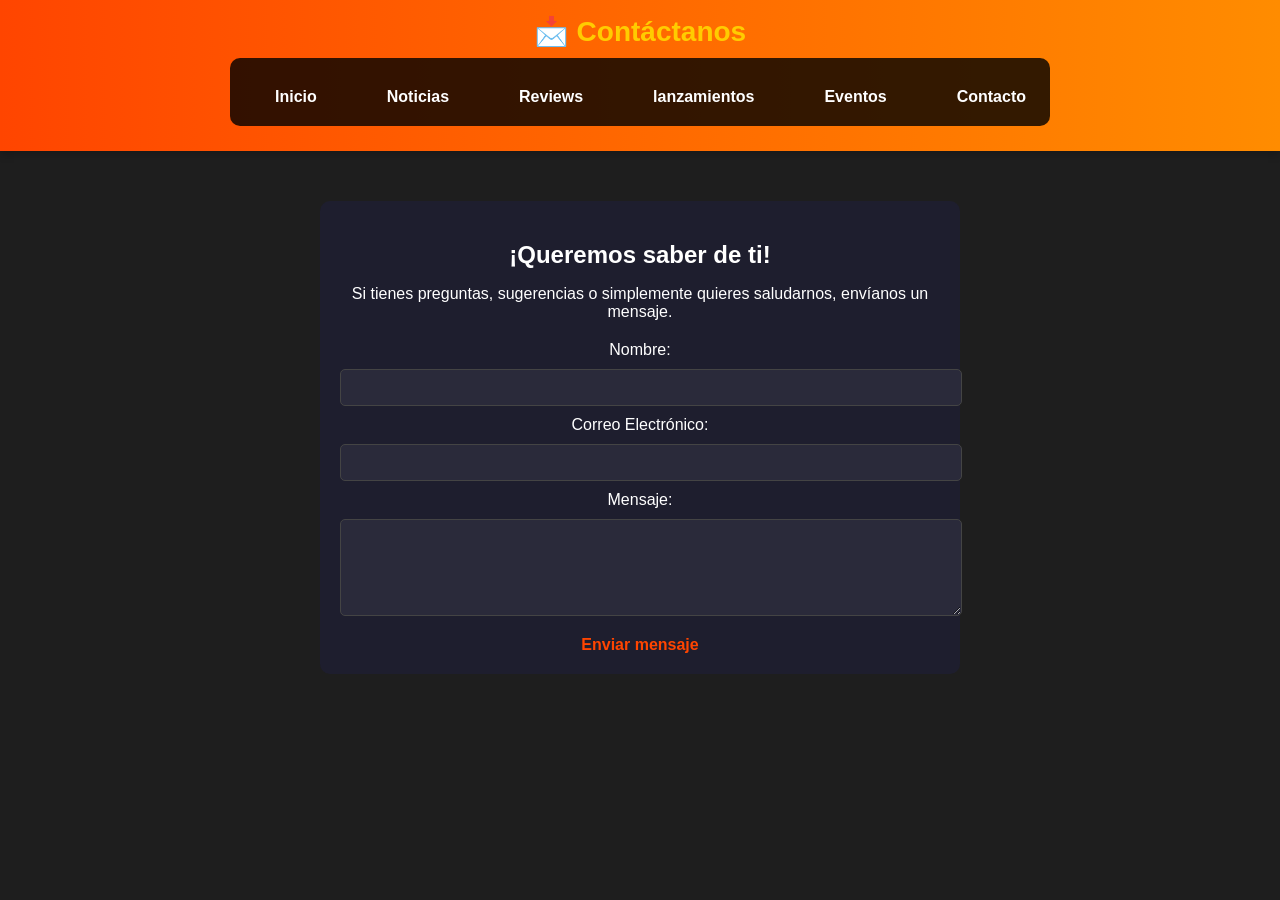
<file: contacto.html>
<!DOCTYPE html>
<html lang="es">
<head>
    <meta charset="UTF-8">
    <meta name="viewport" content="width=device-width, initial-scale=1.0">
    <title>Contacto - GameZone</title>
    <link rel="stylesheet" href="styles.css">
    <script defer src="script.js"></script> <!-- Agregamos el script -->
</head>
<body>
    <header>
        <h1>📩 Contáctanos</h1>
        <nav>
            <ul>
                <li><a href="index.html">Inicio</a></li>
                <li><a href="noticias.html">Noticias</a></li>
                <li><a href="reviews.html">Reviews</a></li>
                <li><a href="lanzamientos.html">lanzamientos</a></li>
                <li><a href="Eventos.html">Eventos</a></li>
                <li><a href="contacto.html">Contacto</a></li>
            </ul>
        </nav>
    </header>
    <main>
        <section class="contacto">
            <h2>¡Queremos saber de ti!</h2>
            <p>Si tienes preguntas, sugerencias o simplemente quieres saludarnos, envíanos un mensaje.</p>
            <form id="contactoForm" action="#" method="post">
                <label for="nombre">Nombre:</label>
                <input type="text" id="nombre" name="nombre" required>

                <label for="email">Correo Electrónico:</label>
                <input type="email" id="email" name="email" required>

                <label for="mensaje">Mensaje:</label>
                <textarea id="mensaje" name="mensaje" rows="5" required></textarea>

                <a href="index.html">Enviar mensaje</a>
            </form>
        </section>
    </main>
</body>
</html>
</file>
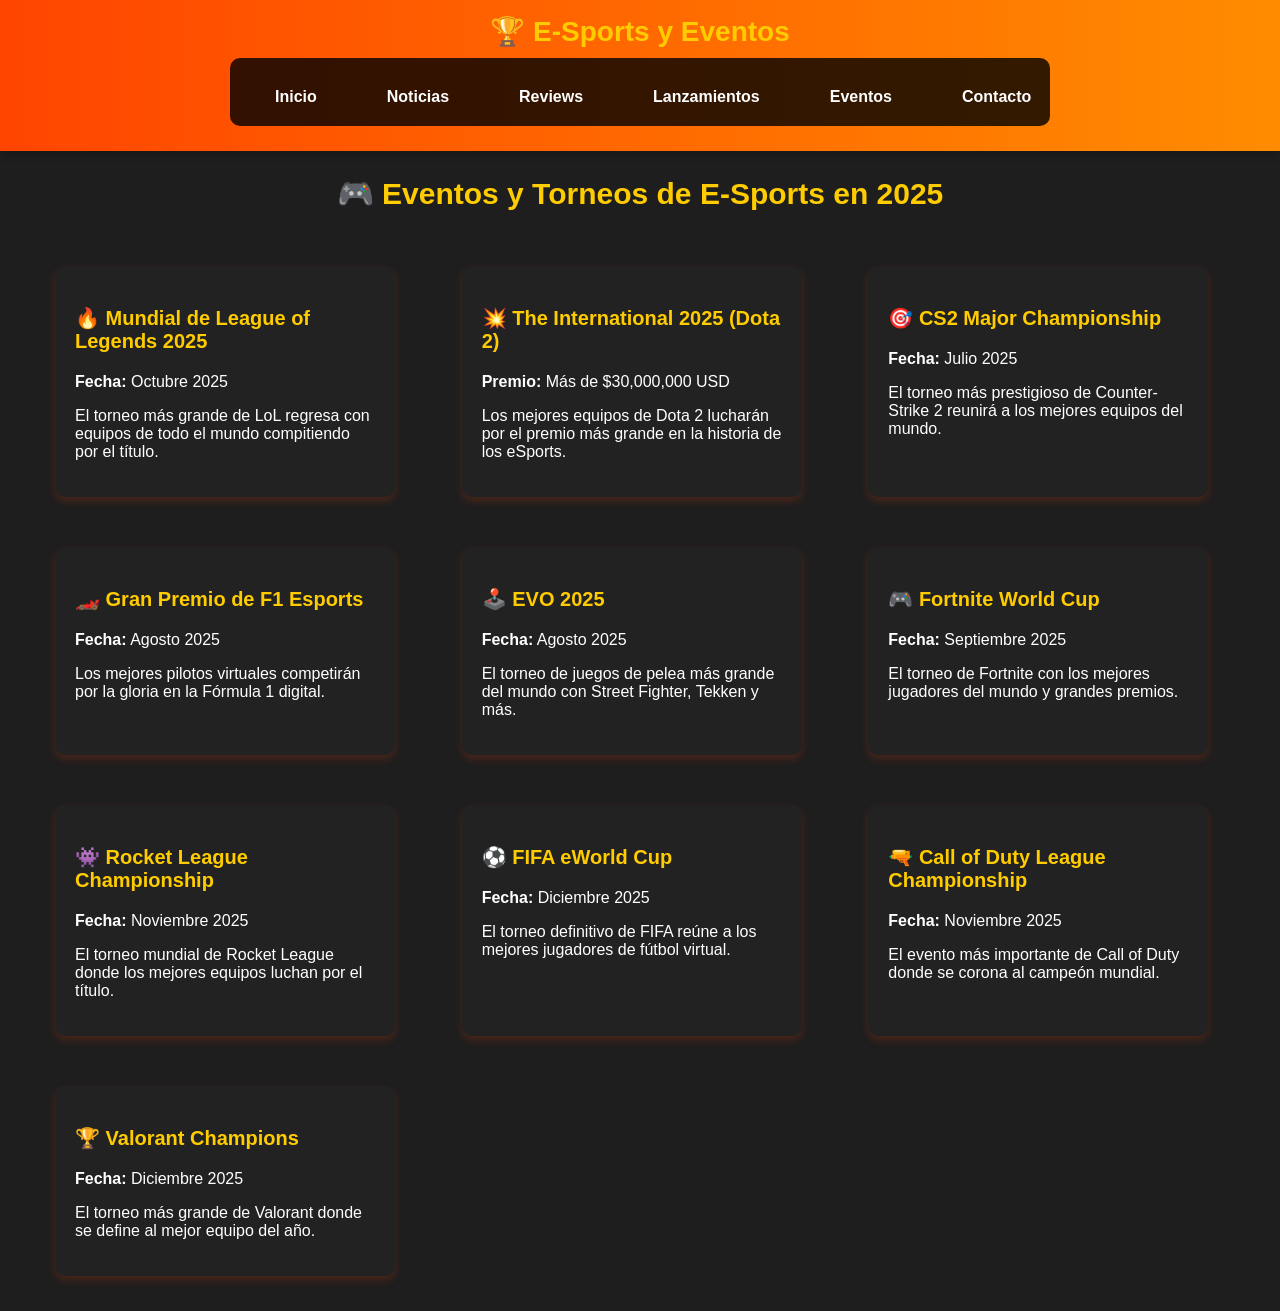
<file: Eventos.html>
<!DOCTYPE html>
<html lang="es">
<head>
    <meta charset="UTF-8">
    <meta name="viewport" content="width=device-width, initial-scale=1.0">
    <title>E-Sports y Eventos - GameZone</title>
    <link rel="stylesheet" href="styles.css">
</head>
<body>
    <header>
        <h1>🏆 E-Sports y Eventos</h1>
        <nav>
            <ul>
                <li><a href="index.html">Inicio</a></li>
                <li><a href="noticias.html">Noticias</a></li>
                <li><a href="reviews.html">Reviews</a></li>
                <li><a href="lanzamientos.html">Lanzamientos</a></li>
                <li><a href="eventos.html">Eventos</a></li>
                <li><a href="contacto.html">Contacto</a></li>
            </ul>
        </nav>
    </header>
    
    <main>
        <section class="eventos">
            <h2>🎮 Eventos y Torneos de E-Sports en 2025</h2>

            <div class="grid-container">
                <article class="evento">
                    <h3>🔥 Mundial de League of Legends 2025</h3>
                    <p><strong>Fecha:</strong> Octubre 2025</p>
                    <p>El torneo más grande de LoL regresa con equipos de todo el mundo compitiendo por el título.</p>
                </article>

                <article class="evento">
                    <h3>💥 The International 2025 (Dota 2)</h3>
                    <p><strong>Premio:</strong> Más de $30,000,000 USD</p>
                    <p>Los mejores equipos de Dota 2 lucharán por el premio más grande en la historia de los eSports.</p>
                </article>

                <article class="evento">
                    <h3>🎯 CS2 Major Championship</h3>
                    <p><strong>Fecha:</strong> Julio 2025</p>
                    <p>El torneo más prestigioso de Counter-Strike 2 reunirá a los mejores equipos del mundo.</p>
                </article>

                <article class="evento">
                    <h3>🏎️ Gran Premio de F1 Esports</h3>
                    <p><strong>Fecha:</strong> Agosto 2025</p>
                    <p>Los mejores pilotos virtuales competirán por la gloria en la Fórmula 1 digital.</p>
                </article>

                <article class="evento">
                    <h3>🕹️ EVO 2025</h3>
                    <p><strong>Fecha:</strong> Agosto 2025</p>
                    <p>El torneo de juegos de pelea más grande del mundo con Street Fighter, Tekken y más.</p>
                </article>

                <article class="evento">
                    <h3>🎮 Fortnite World Cup</h3>
                    <p><strong>Fecha:</strong> Septiembre 2025</p>
                    <p>El torneo de Fortnite con los mejores jugadores del mundo y grandes premios.</p>
                </article>

                <article class="evento">
                    <h3>👾 Rocket League Championship</h3>
                    <p><strong>Fecha:</strong> Noviembre 2025</p>
                    <p>El torneo mundial de Rocket League donde los mejores equipos luchan por el título.</p>
                </article>

                <article class="evento">
                    <h3>⚽ FIFA eWorld Cup</h3>
                    <p><strong>Fecha:</strong> Diciembre 2025</p>
                    <p>El torneo definitivo de FIFA reúne a los mejores jugadores de fútbol virtual.</p>
                </article>

                <article class="evento">
                    <h3>🔫 Call of Duty League Championship</h3>
                    <p><strong>Fecha:</strong> Noviembre 2025</p>
                    <p>El evento más importante de Call of Duty donde se corona al campeón mundial.</p>
                </article>

                <article class="evento">
                    <h3>🏆 Valorant Champions</h3>
                    <p><strong>Fecha:</strong> Diciembre 2025</p>
                    <p>El torneo más grande de Valorant donde se define al mejor equipo del año.</p>
                </article>
            </div>
        </section>
    </main>
</body>
</html>
</file>
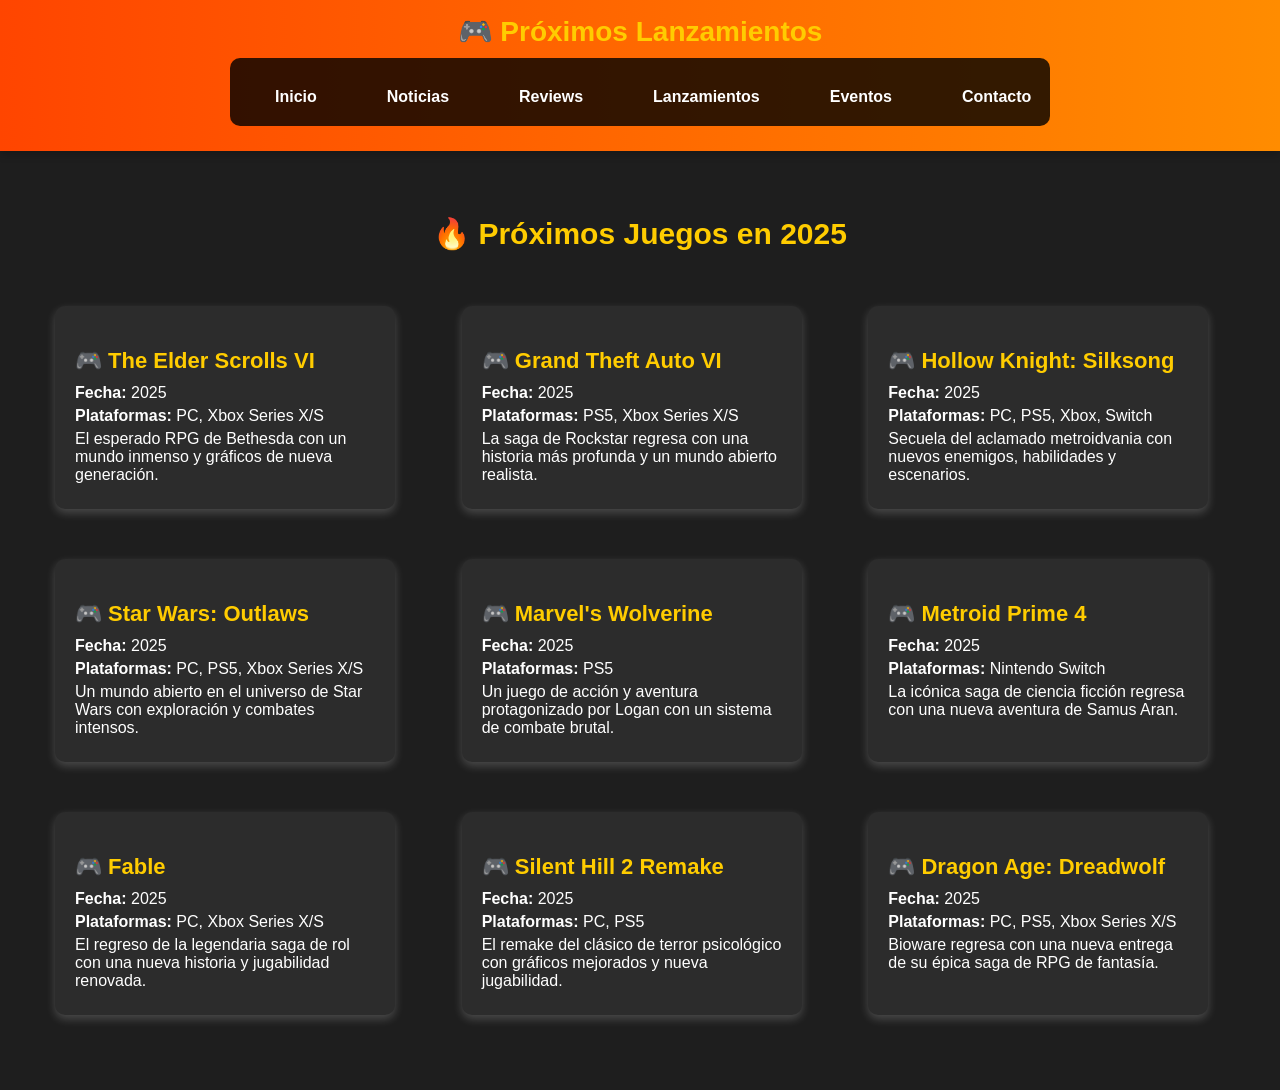
<file: lanzamientos.html>
<!DOCTYPE html>
<html lang="es">
<head>
    <meta charset="UTF-8">
    <meta name="viewport" content="width=device-width, initial-scale=1.0">
    <title>Próximos Lanzamientos - GameZone</title>
    <link rel="stylesheet" href="styles.css">
</head>
<body>
    <header>
        <h1>🎮 Próximos Lanzamientos</h1>
        <nav>
            <ul>
                <li><a href="index.html">Inicio</a></li>
                <li><a href="noticias.html">Noticias</a></li>
                <li><a href="reviews.html">Reviews</a></li>
                <li><a href="lanzamientos.html">Lanzamientos</a></li>
                <li><a href="Eventos.html">Eventos</a></li>
                <li><a href="contacto.html">Contacto</a></li>
            </ul>
        </nav>
    </header>
    
    <main>
        
        <section class="lanzamientos">
            <h2>🔥 Próximos Juegos en 2025</h2>

            <div class="grid-container">
                <article class="juego">
                    <h3>🎮 The Elder Scrolls VI</h3>
                    <p><strong>Fecha:</strong> 2025</p>
                    <p><strong>Plataformas:</strong> PC, Xbox Series X/S</p>
                    <p>El esperado RPG de Bethesda con un mundo inmenso y gráficos de nueva generación.</p>
                </article>

                <article class="juego">
                    <h3>🎮 Grand Theft Auto VI</h3>
                    <p><strong>Fecha:</strong> 2025</p>
                    <p><strong>Plataformas:</strong> PS5, Xbox Series X/S</p>
                    <p>La saga de Rockstar regresa con una historia más profunda y un mundo abierto realista.</p>
                </article>

                <article class="juego">
                    <h3>🎮 Hollow Knight: Silksong</h3>
                    <p><strong>Fecha:</strong> 2025</p>
                    <p><strong>Plataformas:</strong> PC, PS5, Xbox, Switch</p>
                    <p>Secuela del aclamado metroidvania con nuevos enemigos, habilidades y escenarios.</p>
                </article>

                <article class="juego">
                    <h3>🎮 Star Wars: Outlaws</h3>
                    <p><strong>Fecha:</strong> 2025</p>
                    <p><strong>Plataformas:</strong> PC, PS5, Xbox Series X/S</p>
                    <p>Un mundo abierto en el universo de Star Wars con exploración y combates intensos.</p>
                </article>

                <article class="juego">
                    <h3>🎮 Marvel's Wolverine</h3>
                    <p><strong>Fecha:</strong> 2025</p>
                    <p><strong>Plataformas:</strong> PS5</p>
                    <p>Un juego de acción y aventura protagonizado por Logan con un sistema de combate brutal.</p>
                </article>

                <article class="juego">
                    <h3>🎮 Metroid Prime 4</h3>
                    <p><strong>Fecha:</strong> 2025</p>
                    <p><strong>Plataformas:</strong> Nintendo Switch</p>
                    <p>La icónica saga de ciencia ficción regresa con una nueva aventura de Samus Aran.</p>
                </article>

                <article class="juego">
                    <h3>🎮 Fable</h3>
                    <p><strong>Fecha:</strong> 2025</p>
                    <p><strong>Plataformas:</strong> PC, Xbox Series X/S</p>
                    <p>El regreso de la legendaria saga de rol con una nueva historia y jugabilidad renovada.</p>
                </article>

                <article class="juego">
                    <h3>🎮 Silent Hill 2 Remake</h3>
                    <p><strong>Fecha:</strong> 2025</p>
                    <p><strong>Plataformas:</strong> PC, PS5</p>
                    <p>El remake del clásico de terror psicológico con gráficos mejorados y nueva jugabilidad.</p>
                </article>

                <article class="juego">
                    <h3>🎮 Dragon Age: Dreadwolf</h3>
                    <p><strong>Fecha:</strong> 2025</p>
                    <p><strong>Plataformas:</strong> PC, PS5, Xbox Series X/S</p>
                    <p>Bioware regresa con una nueva entrega de su épica saga de RPG de fantasía.</p>
                </article>
            </div>
        </section>
    </main>
</body>
</html>
</file>
<file: styles.css>
/* -------------------Pagina principal------------------------------ */
/* Estilos generales */
body {
    font-family: 'Poppins', sans-serif;
    margin: 0;
    padding: 0;
    background-color: #1a1a1a;
    color: #fff;
    text-align: center;
}

/* Encabezado */
header {
    background: linear-gradient(90deg, #ff4500, #ff8c00);
    padding: 1.5rem 0;
    text-align: center;
    box-shadow: 0 4px 8px rgba(0, 0, 0, 0.2);
    position: sticky;
    top: 0;
    z-index: 1000;
}

h1 {
    margin: 0;
    font-size: 2rem;
}

/* Barra de navegación */
nav {
    background: rgba(0, 0, 0, 0.8);
    padding: 10px;
    text-align: center;
    border-radius: 10px;
    margin: 10px auto;
    max-width: 800px;
}

nav ul {
    list-style: none;
    padding: 0;
    margin: 0;
    display: flex;
    justify-content: space-around;
}

nav ul li {
    display: inline;
}

nav ul li a {
    text-decoration: none;
    color: white;
    font-weight: bold;
    padding: 10px 20px;
    border-radius: 5px;
    transition: 0.3s ease;
}

nav ul li a:hover {
    background: #ff4500;
    color: #000;
}

/* Botón de modo oscuro */
button {
    background: #222;
    color: white;
    border: none;
    padding: 10px 20px;
    cursor: pointer;
    border-radius: 5px;
    font-weight: bold;
    transition: 0.3s ease;
}

button:hover {
    background: #ff4500;
    color: black;
}

/* Sección destacada */
.destacado {
    padding: 50px 20px;
    background: url('gaming-bg.jpg') no-repeat center center/cover;
    border-bottom: 4px solid #ff4500;
    text-shadow: 2px 2px 5px rgba(0, 0, 0, 0.7);
}

.destacado h2 {
    font-size: 2rem;
    margin-bottom: 10px;
}

/* Artículos */
.articulos {
    display: flex;
    flex-wrap: wrap;
    justify-content: center;
    padding: 20px;
}

article {
    background: #222;
    margin: 15px;
    padding: 20px;
    border-radius: 10px;
    width: 300px;
    text-align: left;
    box-shadow: 0 4px 8px rgba(255, 69, 0, 0.2);
    transition: transform 0.3s ease;
}

article:hover {
    transform: scale(1.05);
}

article img {
    width: 100%;
    border-radius: 10px;
}

a {
    display: block;
    margin-top: 10px;
    text-decoration: none;
    color: #ff4500;
    font-weight: bold;
    transition: 0.3s ease;
}

a:hover {
    text-decoration: underline;
}

/* Modo oscuro */
.dark-mode {
    background-color: #121212;
    color: #bbb;
}

.dark-mode header {
    background: linear-gradient(90deg, #222, #444);
}

.dark-mode nav {
    background: rgba(34, 34, 34, 0.9);
}

.dark-mode article {
    background: #333;
    box-shadow: 0 4px 8px rgba(255, 69, 0, 0.1);
}

.dark-mode button {
    background: #444;
}

.dark-mode button:hover {
    background: #ff8c00;
}

/* --------------------para la pagina de noticias---------------------- */

/* Contenedor de noticias con grid */
.noticias {
    display: grid;
    grid-template-columns: repeat(3, 1fr); /* 3 columnas */
    gap: 20px; /* Espaciado entre noticias */
    padding: 20px;
    max-width: 1200px;
    margin: auto;
}

/* Estilos de cada noticia */
.noticia {
    background: #222;
    padding: 15px;
    border-radius: 10px;
    box-shadow: 0 4px 8px rgba(255, 69, 0, 0.2);
    text-align: center;
    transition: transform 0.3s ease;
}

.noticia h2{
    font-size: 30px;
    margin-bottom: 20px;
    color: #fd0000;

}

.noticia:hover {
    transform: scale(1.05);
}

.noticia img {
    width: 100%;
    border-radius: 10px;
}

.noticia h2 {
    font-size: 1.5rem;
    margin: 10px 0;
    color: #ff0000;
}

.noticia p {
    font-size: 1rem;
    color: #ccc;
}

.noticia a {
    display: inline-block;
    margin-top: 10px;
    text-decoration: none;
    color: #ff4500;
    font-weight: bold;
    transition: 0.3s ease;
}

.noticia a:hover {
    text-decoration: underline;
}

/* ----------------pagina de videos ------------------- */
.reviews {
    display: grid;
    grid-template-columns: repeat(3, 1fr); /* 3 columnas */
    gap: 20px;
    padding: 20px;
    max-width: 1200px;
    margin: auto;
}

.review {
    background: #222;
    padding: 15px;
    border-radius: 10px;
    box-shadow: 0 4px 8px rgba(255, 69, 0, 0.2);
    text-align: center;
    transition: transform 0.3s ease;
}

.review:hover {
    transform: scale(1.05);
}

.review video {
    width: 100%;
    border-radius: 10px;
}

.review h2 {
    font-size: 1.5rem;
    margin: 10px 0;
    color: #ff4500;
}

.review p {
    font-size: 1rem;
    color: #ccc;
}


/* ---------------pagina de contactos--------------- */

/* Estilos para la sección de contacto */
.contacto {
    max-width: 600px;
    margin: 50px auto;
    padding: 20px;
    background: #1e1e2e;
    color: #fff;
    border-radius: 10px;
    text-align: center;
}

.contacto h2 {
    margin-bottom: 10px;
}

.contacto p {
    font-size: 16px;
    margin-bottom: 20px;
}

form {
    display: flex;
    flex-direction: column;
    gap: 10px;
}

input, textarea {
    width: 100%;
    padding: 10px;
    border: 1px solid #444;
    border-radius: 5px;
    background: #2a2a3a;
    color: #fff;
}

button {
    background: #ff4757;
    color: white;
    border: none;
    padding: 10px;
    border-radius: 5px;
    cursor: pointer;
    transition: background 0.3s ease;
}

button:hover {
    background: #e84118;
}

/* -----------------pagina lanzamientos-----------------------/*
/* Estilos generales */
body {
    font-family: Arial, sans-serif;
    background-color: #1e1e1e;
    color: white;
    margin: 0;
    padding: 0;
    text-align: center;
}

/* Estilos del header y la navegación */
header {
    background-color: #333;
    padding: 15px;
}

header h1 {
    margin: 0;
    font-size: 28px;
    color: #ffcc00;
}

nav ul {
    list-style: none;
    padding: 0;
}

nav ul li {
    display: inline;
    margin: 0 15px;
}

nav ul li a {
    color: white;
    text-decoration: none;
    font-weight: bold;
    transition: color 0.3s ease;
}

nav ul li a:hover {
    color: #ffcc00;
}

/* Estilos de la sección de lanzamientos */
.lanzamientos {
    padding: 40px 20px;
}

.lanzamientos h2 {
    font-size: 30px;
    margin-bottom: 20px;
    color: #ffcc00;
}

/* Diseño en cuadrícula para los juegos */
.grid-container {
    display: grid;
    grid-template-columns: repeat(auto-fit, minmax(300px, 1fr));
    gap: 20px;
    padding: 20px;
    max-width: 1200px;
    margin: 0 auto;
}

/* Estilos de cada tarjeta de juego */
.juego {
    background-color: #2c2c2c;
    padding: 20px;
    border-radius: 10px;
    box-shadow: 0px 4px 10px rgba(255, 255, 255, 0.2);
    transition: transform 0.3s ease, box-shadow 0.3s ease;
}

.juego:hover {
    transform: scale(1.05);
    box-shadow: 0px 6px 15px rgba(255, 255, 255, 0.3);
}

.juego h3 {
    color: #ffcc00;
    font-size: 22px;
    margin-bottom: 10px;
}

.juego p {
    font-size: 16px;
    margin: 5px 0;
}

.eventos h2{
    font-size: 30px;
    margin-bottom: 20px;
    color: #ffcc00;
}

.eventos h3{
    font-size: 20px;
    margin-bottom: 20px;
    color: #ffcc00;
}
</file>
